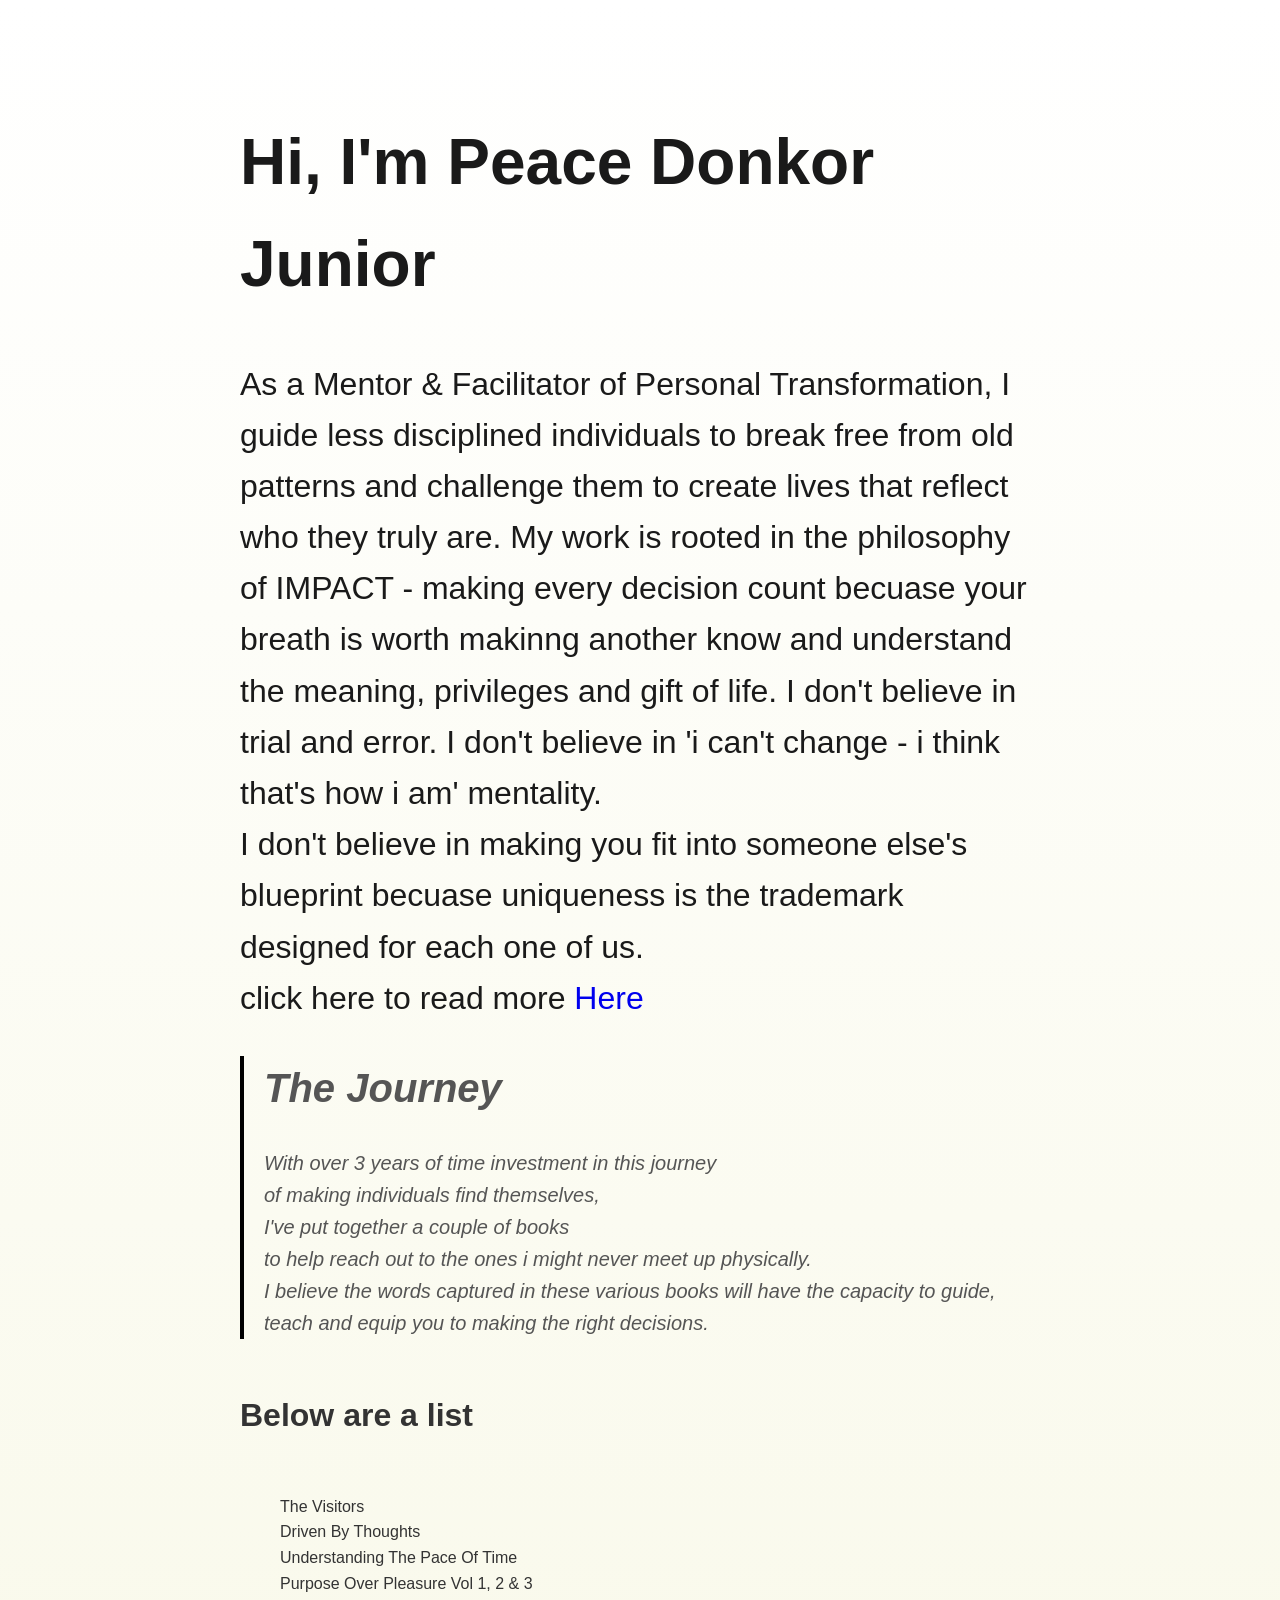
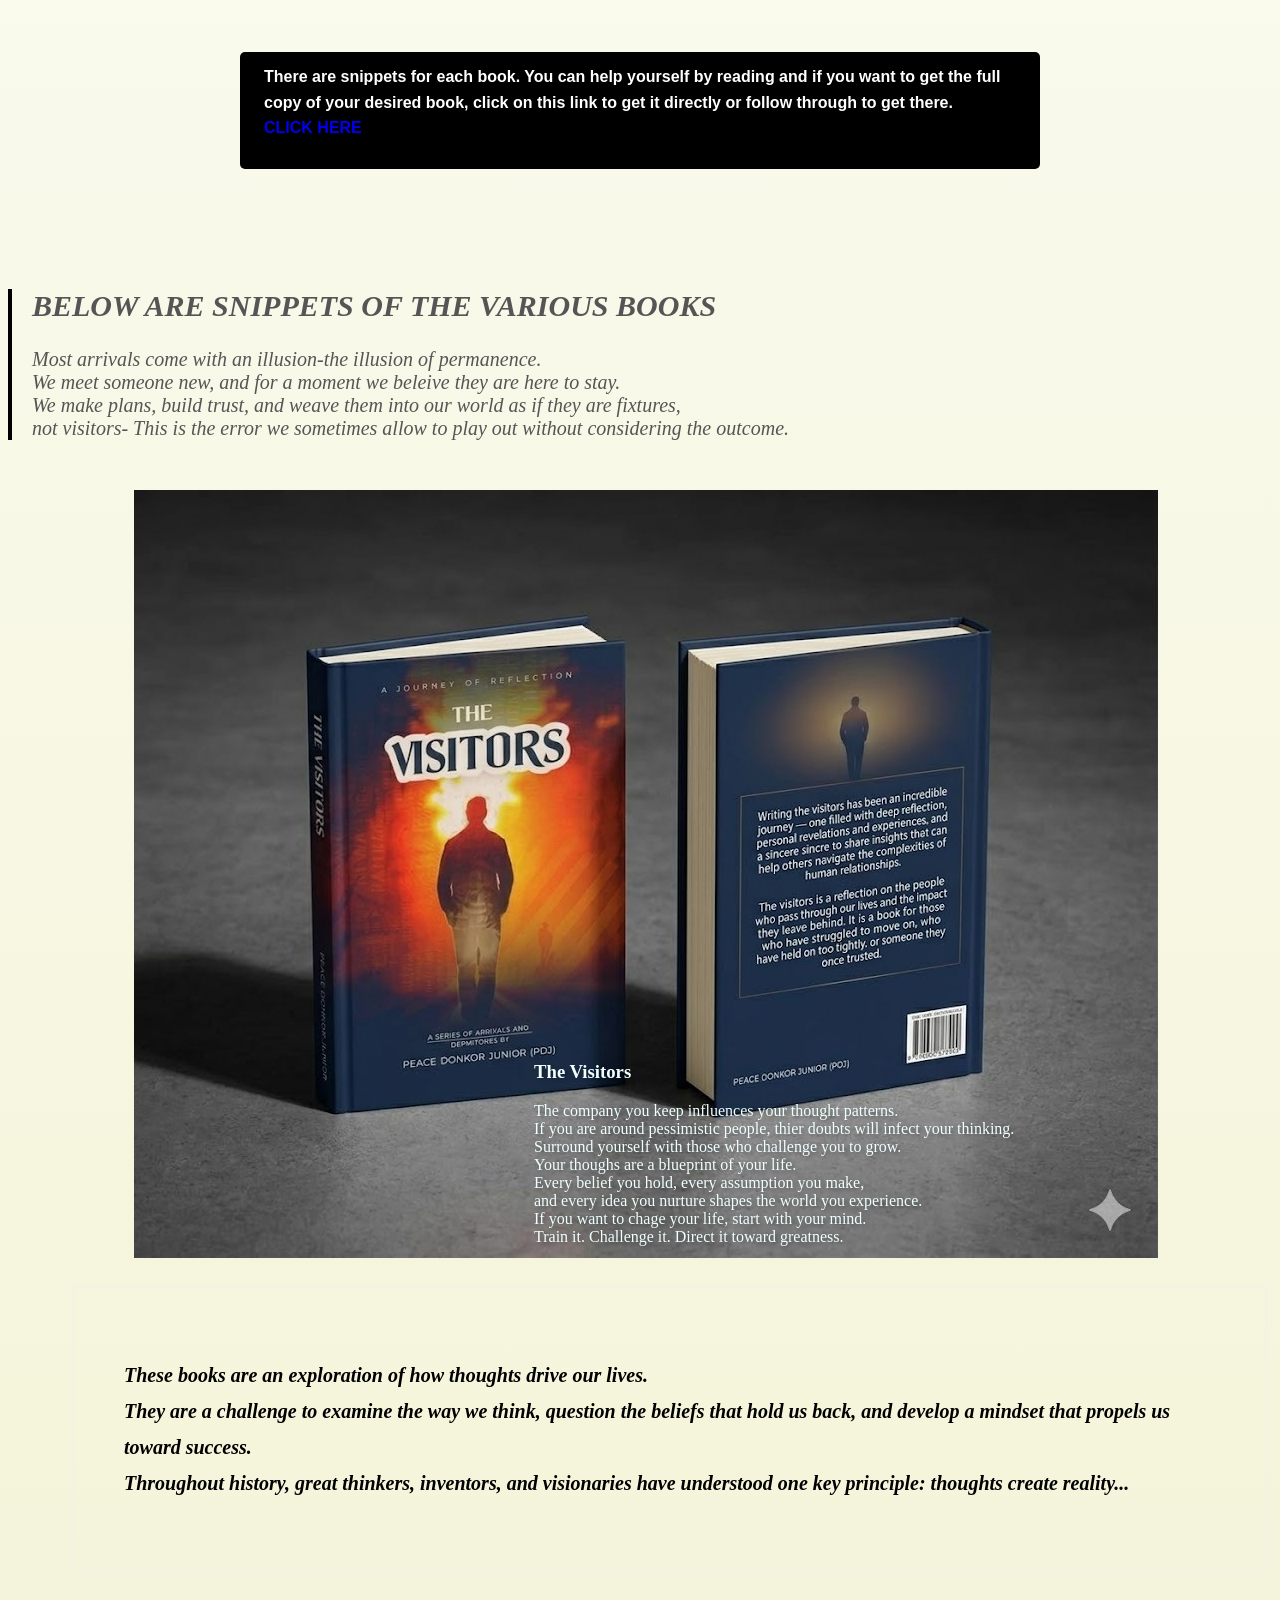
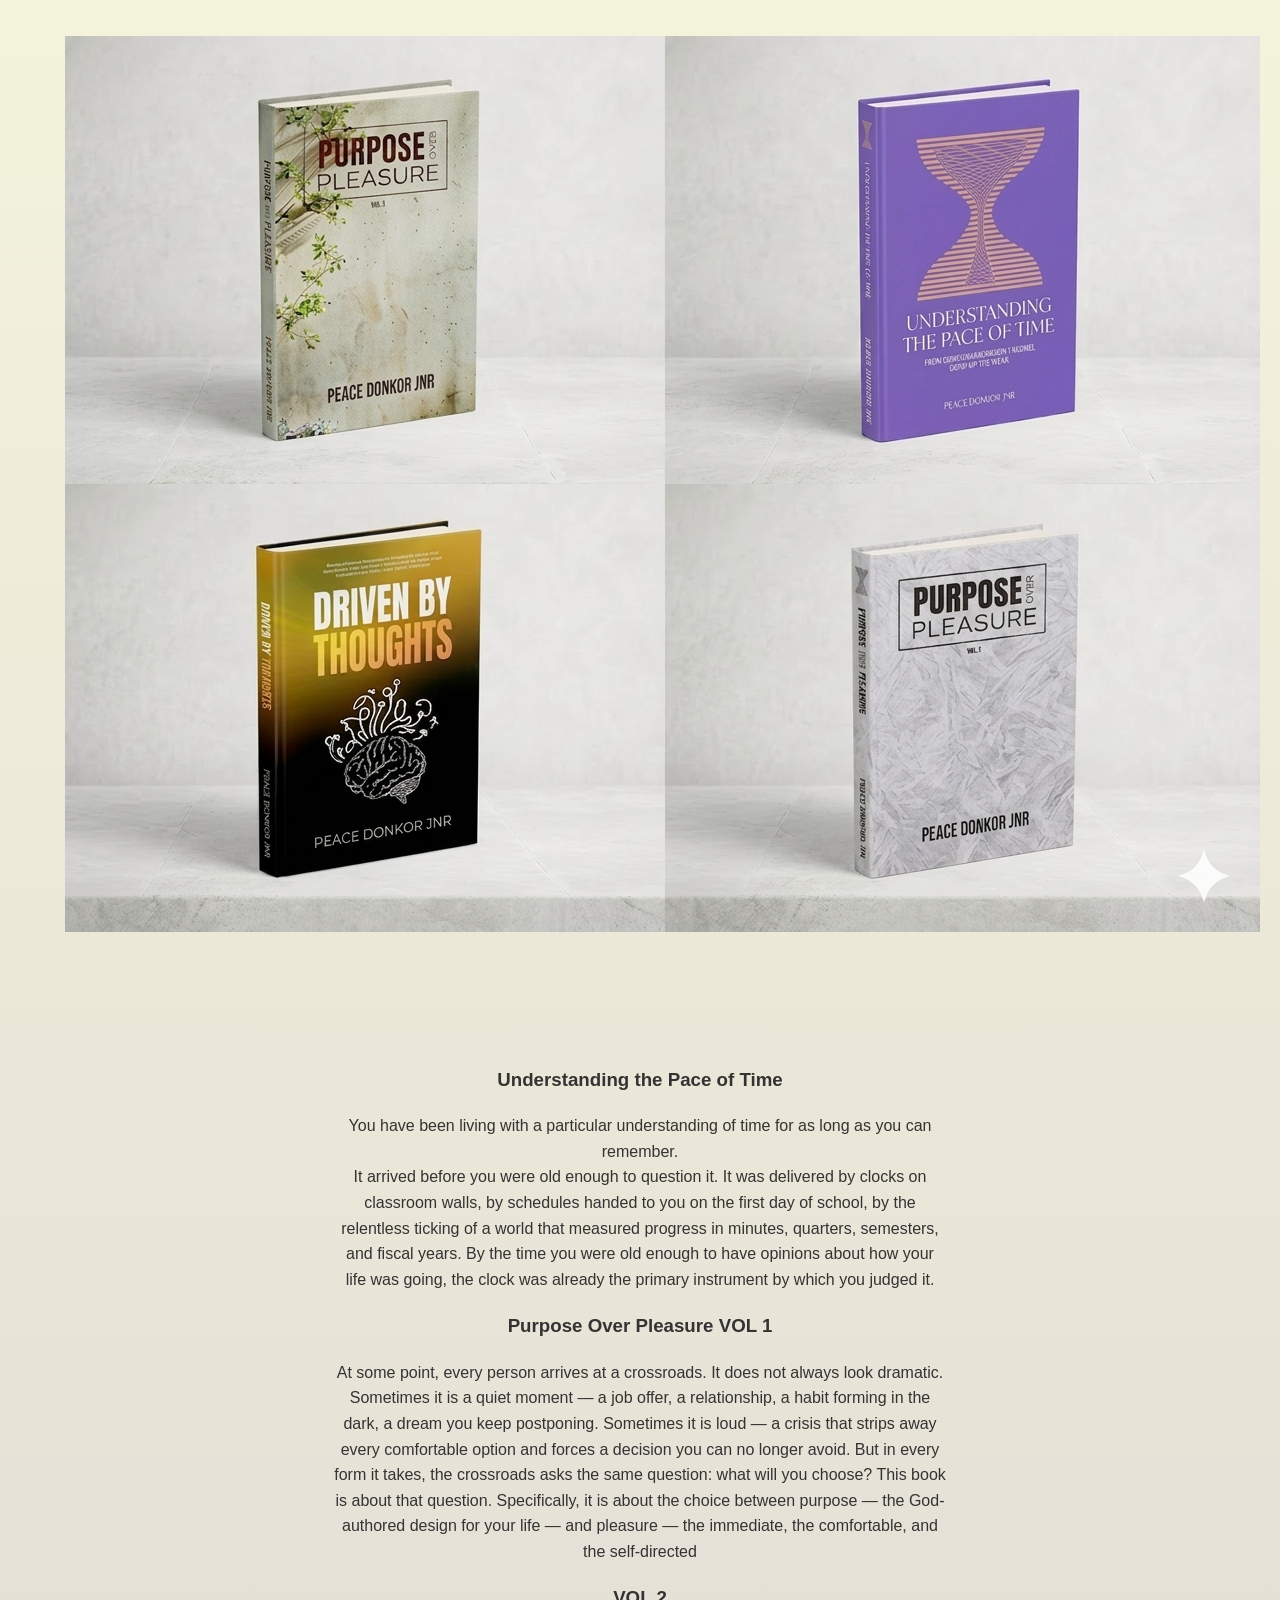
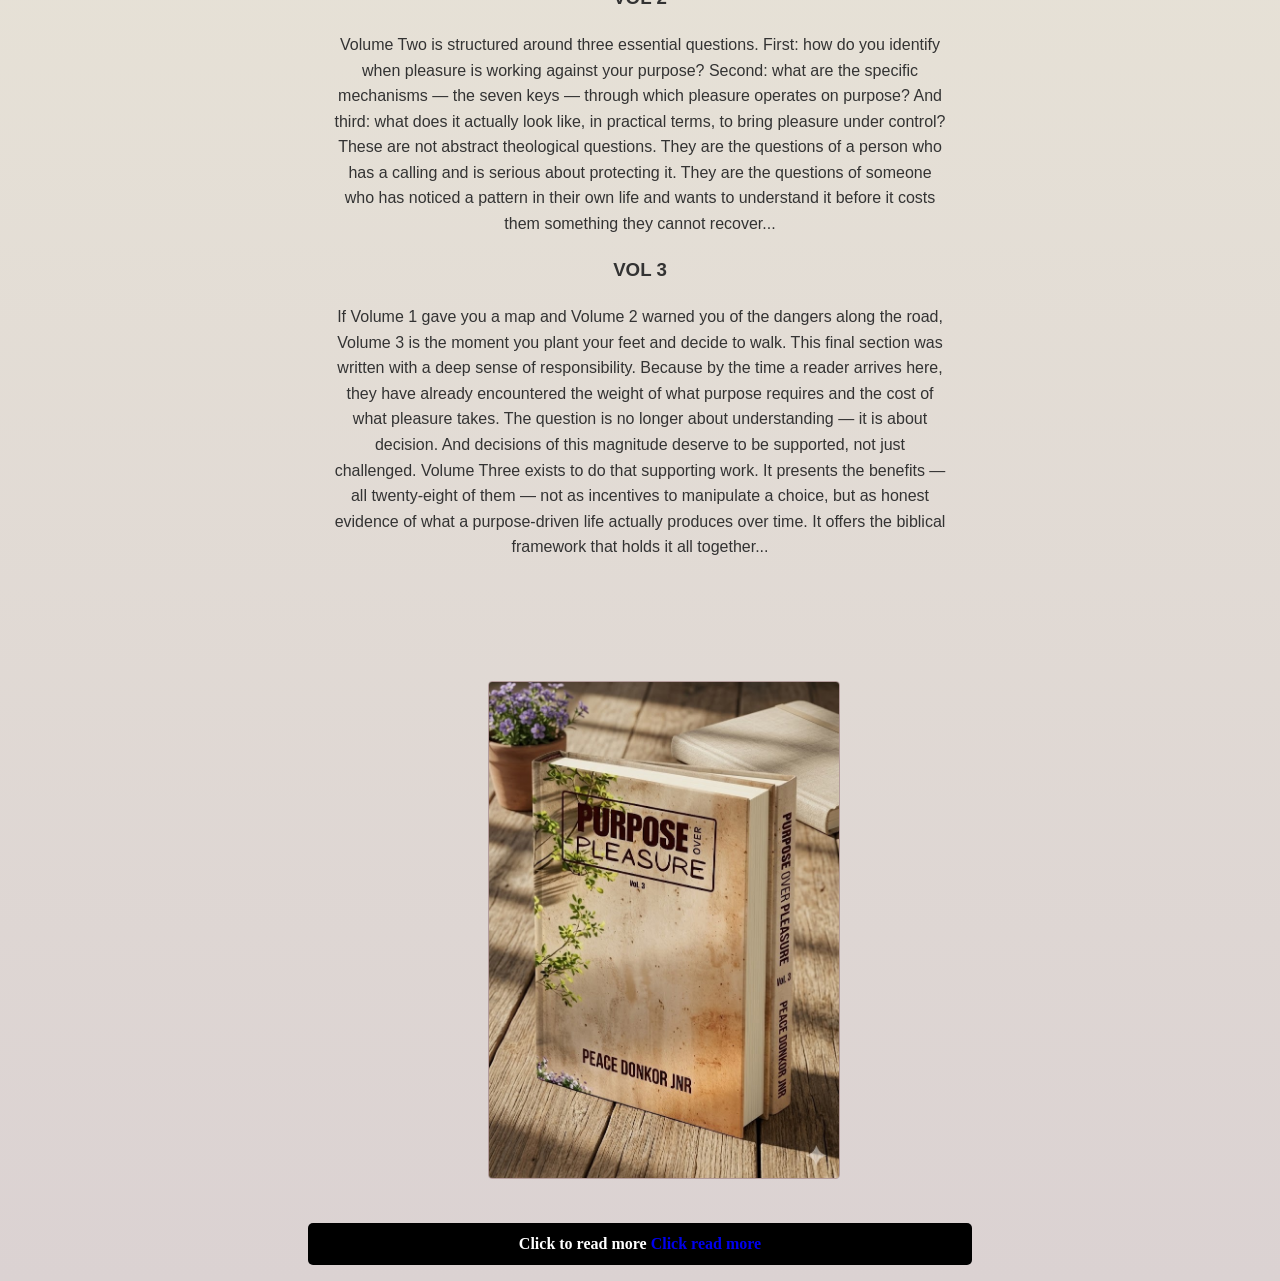
<file: index.html>
<!DOCTYPE html>
<html>
    <head>
        <meta charset="UTF-8">
        <meta name="viewport" content="width=device-width, initial-scale=1.0">
        <link rel="stylesheet" href="index.css">
        <link rel="preconnect" href="https://fonts.googleapis.com">
        <link rel="preconnect" href="https://fonts.gstatic.com" crossorigin>
        <link href="https://fonts.googleapis.com/css2?family=Playfair+Display:ital,wght@0,400..900;1,400..900&display=swap" rel="stylesheet">
        <title>PEACE DONKOR JUNIOR</title>
    </head>
    
    <body>

        <div class="profile-section">

            <div class="profile-name">

                <h1>Hi, I'm Peace Donkor Junior</h1>

                <p>As a Mentor & Facilitator of Personal Transformation, 
                    I guide less disciplined individuals
                to break free from old patterns and challenge 
                them to create lives that reflect who they truly are. 

                <!-- <br> -->

                My work is rooted in the philosophy of IMPACT - making every decision count becuase your breath is worth 
                makinng another know and understand the meaning, privileges and gift of life. 
                
                <!-- <br>  -->

                I don't believe in trial and error. 
                
                <!-- <br> -->

                I don't believe in 'i can't change - i think that's how i am' mentality.  
                
                <br>

                I don't believe in making you fit into someone else's blueprint becuase uniqueness is the
                trademark designed for each one of us. <br> click here to read more <a href="blog.html">Here</a>
                </p>

            </div>

                <div class="mission-statement">
                    <h1>The Journey</h1>

                    <p>With over 3 years of time investment in this journey <br> of making individuals find themselves, <br>
                    I've put together a couple of books <br> to help reach out to the ones i might never meet up
                    physically. <br>  I believe the words captured in these various books will have the capacity to
                    guide, teach and equip you to making the right decisions.
                </div>

            <!-- </div> -->

            <div>
                
                <div class="philosophy-list">

                    <h1>Below are a list</h1>
                    <ul>
                        <li>The Visitors</li>
                        <li>Driven By Thoughts</li>
                        <li>Understanding The Pace Of Time</li>
                        <li>Purpose Over Pleasure Vol 1, 2 & 3</li>
                    </ul>

                </div>

                <div class="cta-link">

                    There are snippets for each book. You can help yourself by reading and if 
                    you want to get the full copy of your desired book, click on this link to
                    get it directly or follow through to get there. <br> <a href="snip.html" target="_blank">CLICK HERE</a>
                    </p>
                    
                </div>

            </div>

        </div>

        <section>

            <div class="img-section">
                <!-- <img src="img-mockup/cover_img.jpeg" alt="cover pages for ebooks "> -->
            </div>


            <div class="subject-section">
                <h1>BELOW ARE SNIPPETS OF THE VARIOUS BOOKS</h1>
                    <p>Most arrivals come with an illusion-the illusion of permanence.<br> 
                We meet someone new, and for a moment we beleive they are here to stay.<br>
                We make plans,
                build trust,
                and weave them into our world as if they are
                fixtures, <br>
                not visitors- This is the error we sometimes allow to play out 
                without considering the outcome.    
                    </p>
            </div>

        </section>

        <div class="book-section">

            <div id="img-work">
                <img src="visitors-coverpage/visitors_img.jpeg" alt="the visitors book page">
            </div>
            

                <div class="container">
                    <h3>The Visitors</h3>   
                    <p>The company you keep influences your thought patterns. <br>
                        If you are around 
                    pessimistic people, thier doubts will infect your thinking. <br>
                    Surround 
                    yourself with those who challenge you to grow. <br>
                    Your thoughs are a blueprint of your life. <br>
                    Every belief you hold,
                    every assumption you make, <br> and every idea you nurture shapes the world you
                    experience. <br>
                    If you want to chage your life, start with your mind. <br>
                    Train it. Challenge it. Direct it toward greatness.
                    </p> 
                </div>
        </div>

        <div class="cover-dec">

            <div id="covers">
                <p>These books are an exploration of how thoughts drive our lives. <br> They are a challenge to examine the way we think, question the beliefs that hold us back, and develop a mindset that propels us toward success. <br>
                Throughout history, great thinkers, inventors, and visionaries have understood one key principle: <span class="driven">thoughts create reality...</span></p>
            </div>
            
        </div>

        <div class="group">

            <div class="section-sets">
                <img src="img-mockup/Gemini_Generated_Image_dfm9gndfm9gndfm9(1).png" alt="cover pages for ebooks ">
            </div> 

            <div class="main-section">
                    <h3>Understanding the Pace of Time</h3>
                    <p>You have been living with a particular understanding of time for as long as you can remember. <br>
                It arrived before you were old enough to question it. 
                It was delivered by clocks on classroom walls, 
                by schedules handed to you on the first day of school, 
                by the relentless ticking of a world that
                measured progress in minutes, quarters, semesters, and fiscal years. 
                By the time you were old enough to have opinions about how your life was going, 
                the clock was already the primary
                instrument by which you judged it.
                    </p>

                <h3>Purpose Over Pleasure VOL 1</h3>

                <p>At some point, every person arrives at a crossroads. It does not always look dramatic. Sometimes it is a quiet moment — a
                job offer, a relationship, a habit forming in the dark, a dream you keep
                postponing. Sometimes it is loud — a crisis that strips away every
                comfortable option and forces a decision you can no longer avoid. But
                in every form it takes, the crossroads asks the same question: what will
                you choose? 
                This book is about that question. Specifically, it is about the choice
                between purpose — the God-authored design for your life — and
                pleasure — the immediate, the comfortable, and the self-directed
            
                </p>
                
                <h3>VOL 2</h3>

                <P>Volume Two is structured around three essential questions. First: how do you identify
                when pleasure is working against your purpose? Second: what are the specific
                mechanisms — the seven keys — through which pleasure operates on purpose? And
                third: what does it actually look like, in practical terms, to bring pleasure under
                control?
                These are not abstract theological questions. They are the questions of a person who
                has a calling and is serious about protecting it. They are the questions of someone
                who has noticed a pattern in their own life and wants to understand it before it costs
                them something they cannot recover...</P>

                <h3>VOL 3</h3>

                <p>If Volume 1 gave you a map and Volume 2 warned you of the dangers
                along the road, Volume 3 is the moment you plant your feet and decide
                to walk. This final section was written with a deep sense of responsibility. Because by the time a reader arrives here, they have already encountered
                the weight of what purpose requires and the cost of what pleasure takes. The question is no longer about understanding — it is about decision. And decisions of this magnitude deserve to be supported, not just
                challenged. Volume Three exists to do that supporting work. It presents the benefits — all twenty-eight of them — not as incentives to manipulate a choice, but as honest evidence of what a purpose-driven life actually produces
                over time. It offers the biblical framework that holds it all together... 
                </p>

            </div>
        </div>
        <img src="purposevol 3/cover_final.jpeg" alt="cover page vol 3" id="final">
        <p id="footer">Click to read more <a href="continue.html">Click read more</a></p>
                </p>
    </body>
</html>
</file>
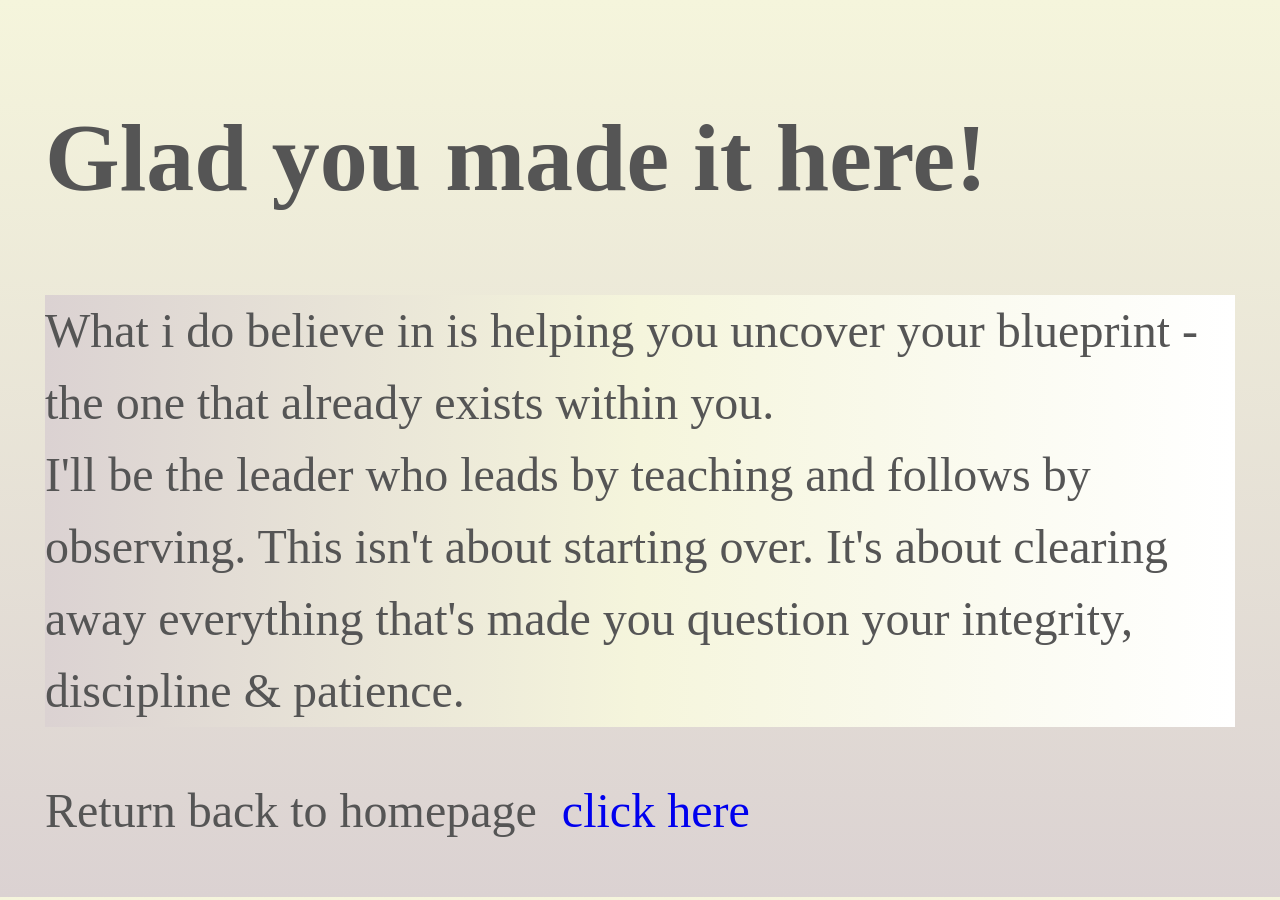
<file: blog.html>
<!DOCTYPE html>
<html>
    <head>
        <meta charset="UTF-8">
        <meta name="viewport" content="width=device-width, initial-scale=1.0">
        <link rel="stylesheet" href="belief.css">
        <title></title>
    </head>
    <body>
        <h1>Glad you made it here!</h1>
        <p id="mantra">What i do believe in is helping you uncover your blueprint - the one that already exists within you. <br>
            I'll be the leader who leads by teaching and follows by observing.
            This isn't about starting over. 
            It's about clearing away everything that's made you question your integrity,
            discipline & patience.
            <!-- <p>Return back to homepage <a href="index.html" target="_blank">Click Here</a></p>  -->
        </p>

        <p>Return back to homepage <a href="index.html" target="_blank">click here</a></p> 
    </body>
</html>
</file>
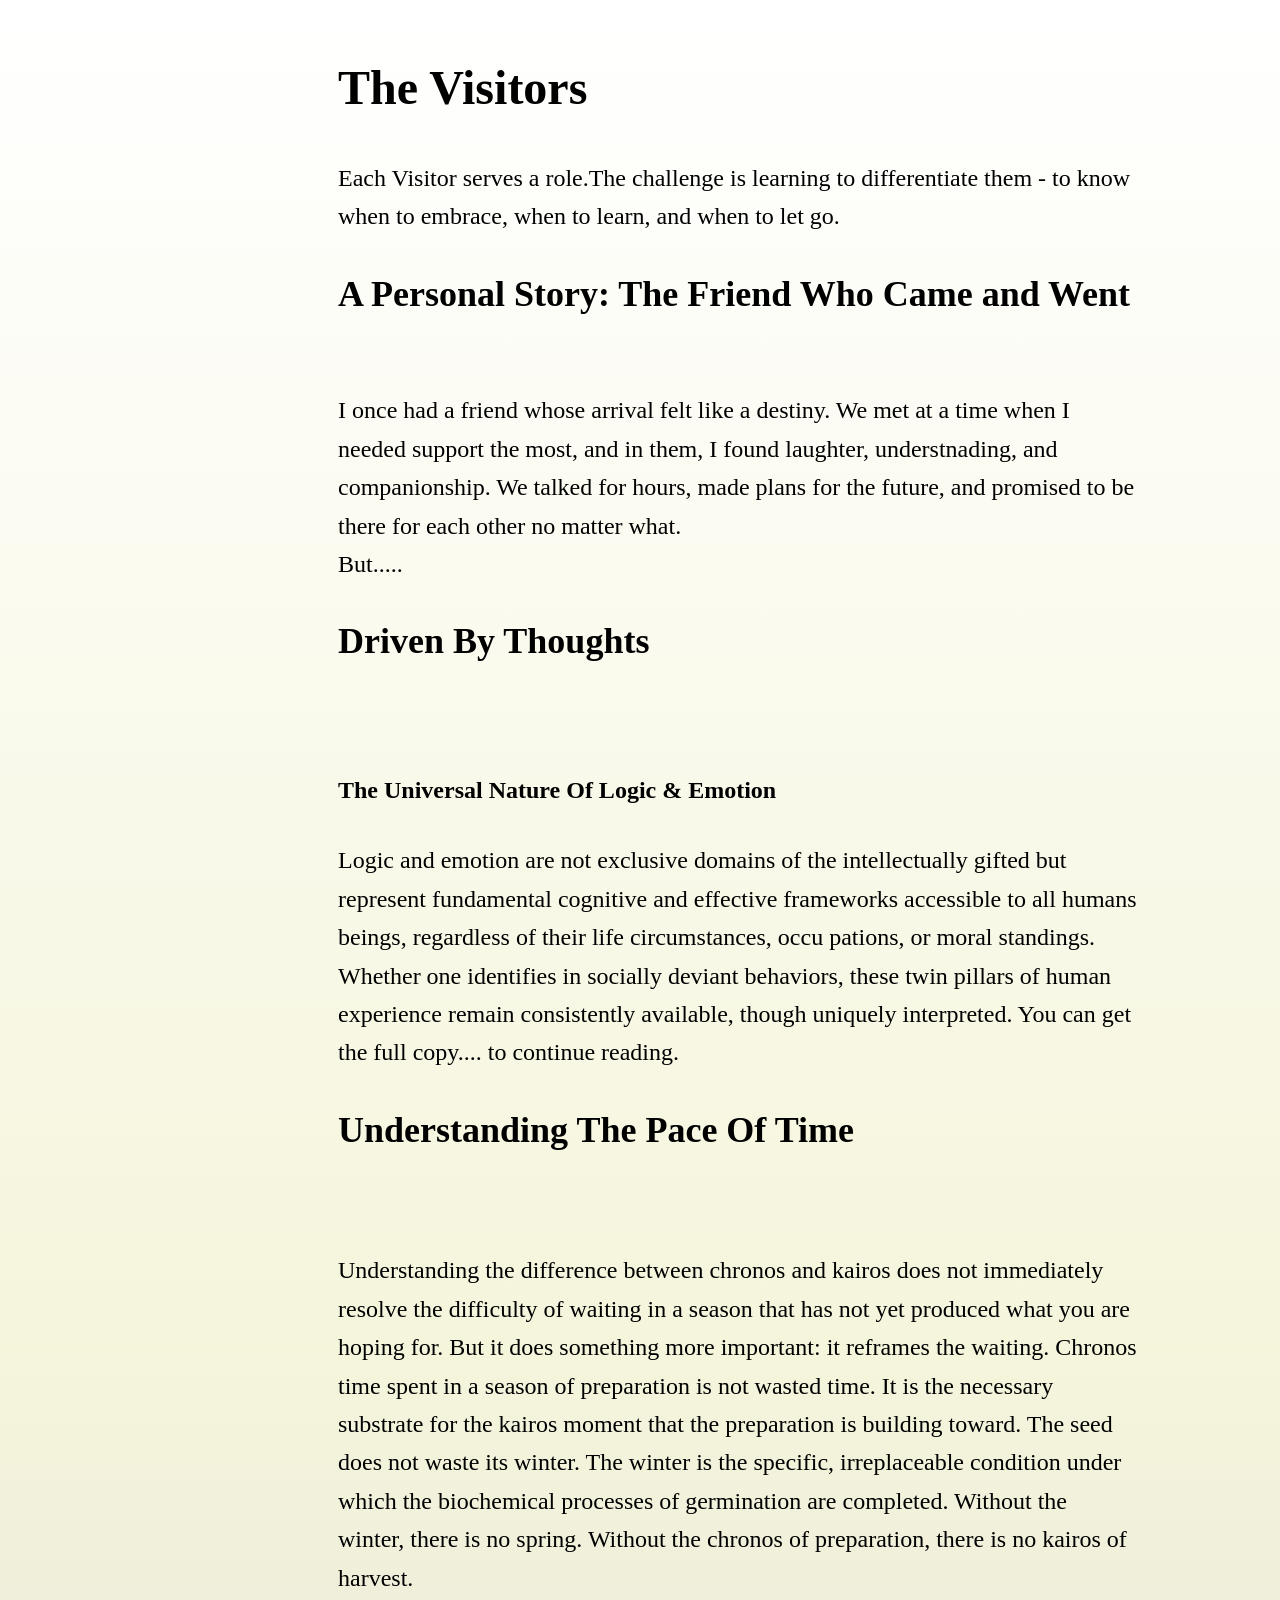
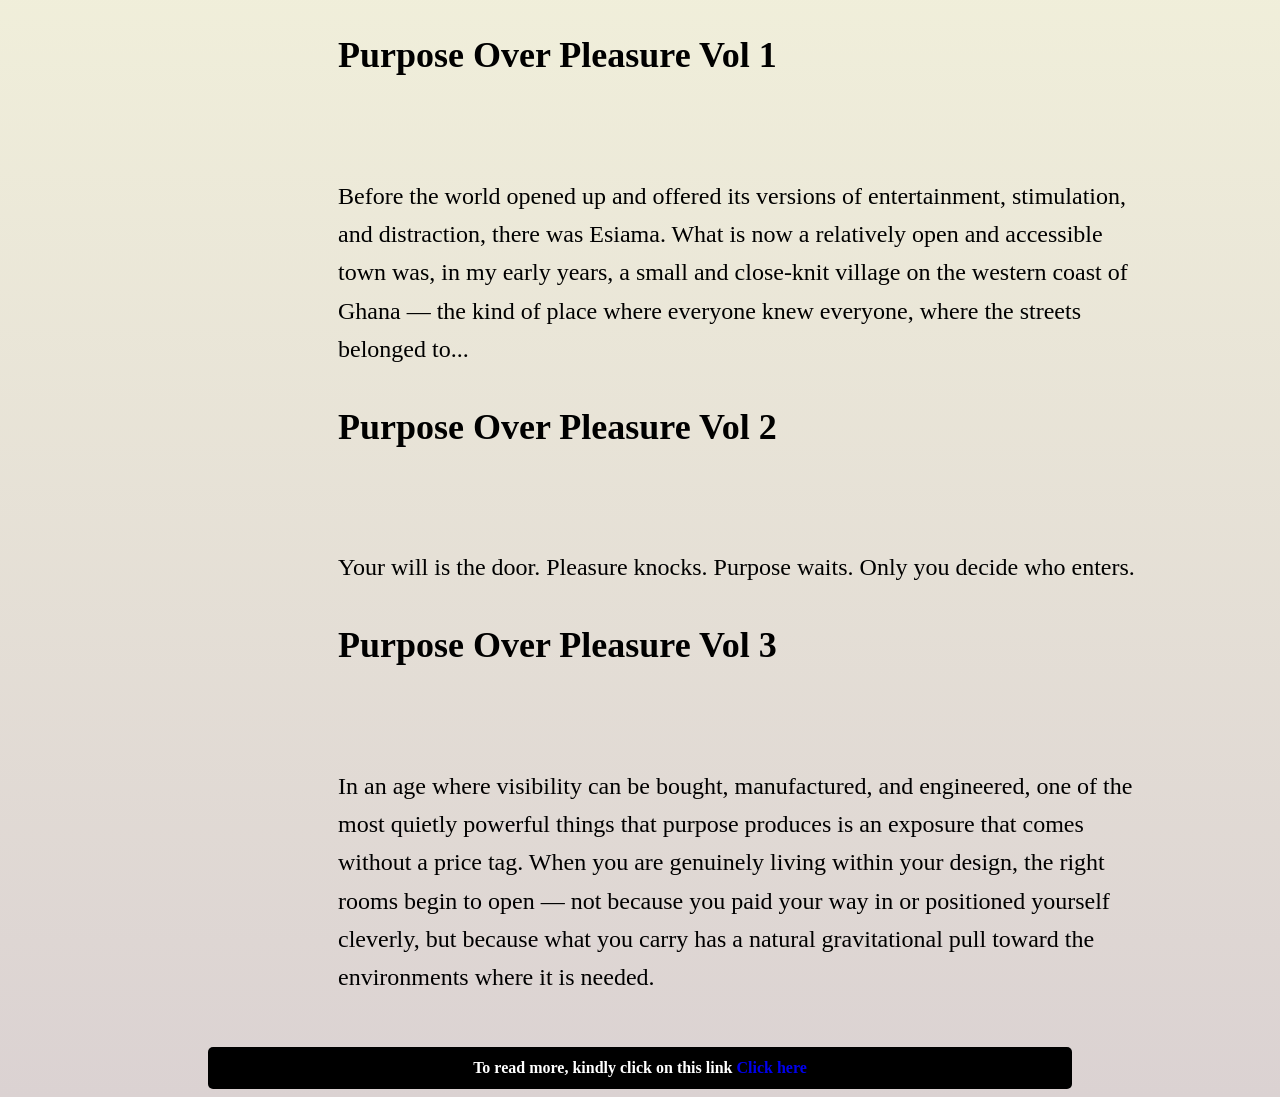
<file: continue.html>
<!DOCTYPE html>
<html>
    <head>
        <meta charset="UTF-8">
        <meta name="viewport" content="width=device-width, initial-scale=1.0">
        <link rel="stylesheet" href="app.css">
        <title>The visitors</title>
    </head>
    <body>
        <div class="philosophy-tags">

            <h1>The Visitors</h1> <p> Each Visitor serves a role.The challenge is learning to differentiate
            them - to know when to embrace, when to learn, and when to let go. <br>
            <h2>A Personal Story: The Friend Who Came and Went</h2> <br>
            I once had a friend whose arrival felt like a destiny. We met at a time when I needed
            support the most, and in them, I found laughter, understnading, and companionship. We talked for  hours, made plans for the 
            future, and promised to be there for each other no matter what.  <br>
            But..... 
            </p>
        
            <h2>Driven By Thoughts</h2> <br>
            <h4>The Universal Nature Of Logic & Emotion</h4> <p>Logic and emotion are not exclusive
            domains of the intellectually gifted but represent fundamental cognitive and effective
            frameworks accessible to all humans beings, regardless of their life circumstances, occu
            pations, or moral standings. Whether one identifies in socially deviant behaviors, 
            these twin pillars of human experience remain consistently available, though uniquely interpreted.
            You can get the full copy.... to continue reading.
            </p>

            <h2>Understanding The Pace Of Time</h2> <br>
            <p>Understanding the difference between chronos and kairos does not immediately resolve the
            difficulty of waiting in a season that has not yet produced what you are hoping for. But it does
            something more important: it reframes the waiting. Chronos time spent in a season of preparation
            is not wasted time. It is the necessary substrate for the kairos moment that the preparation is
            building toward. The seed does not waste its winter. The winter is the specific, irreplaceable
            condition under which the biochemical processes of germination are completed. Without the
            winter, there is no spring. Without the chronos of preparation, there is no kairos of harvest.</p>

            <h2>Purpose Over Pleasure Vol 1</h2> <br>
            <p>Before the world opened up and offered its versions of entertainment, stimulation, and distraction, there was Esiama. What is now a relatively
            open and accessible town was, in my early years, a small and close-knit
            village on the western coast of Ghana — the kind of place where
            everyone knew everyone, where the streets belonged to...</p>

            <h2>Purpose Over Pleasure Vol 2</h2> <br>
            <P>Your will is the door. Pleasure knocks. Purpose waits. Only you decide who enters.</P>

            <h2>Purpose Over Pleasure Vol 3</h2> <br>
            <p>In an age where visibility can be bought, manufactured, and engineered, one of the most quietly powerful things that purpose produces is an
            exposure that comes without a price tag. When you are genuinely living
            within your design, the right rooms begin to open — not because you
            paid your way in or positioned yourself cleverly, but because what you
            carry has a natural gravitational pull toward the environments where it is
            needed.</p> 
        </div>

        <div>
            <P id="link">To read more, kindly click on this link <a href="snip.html">Click here</a></P>
        </div>
    </body>
</html>
</file>
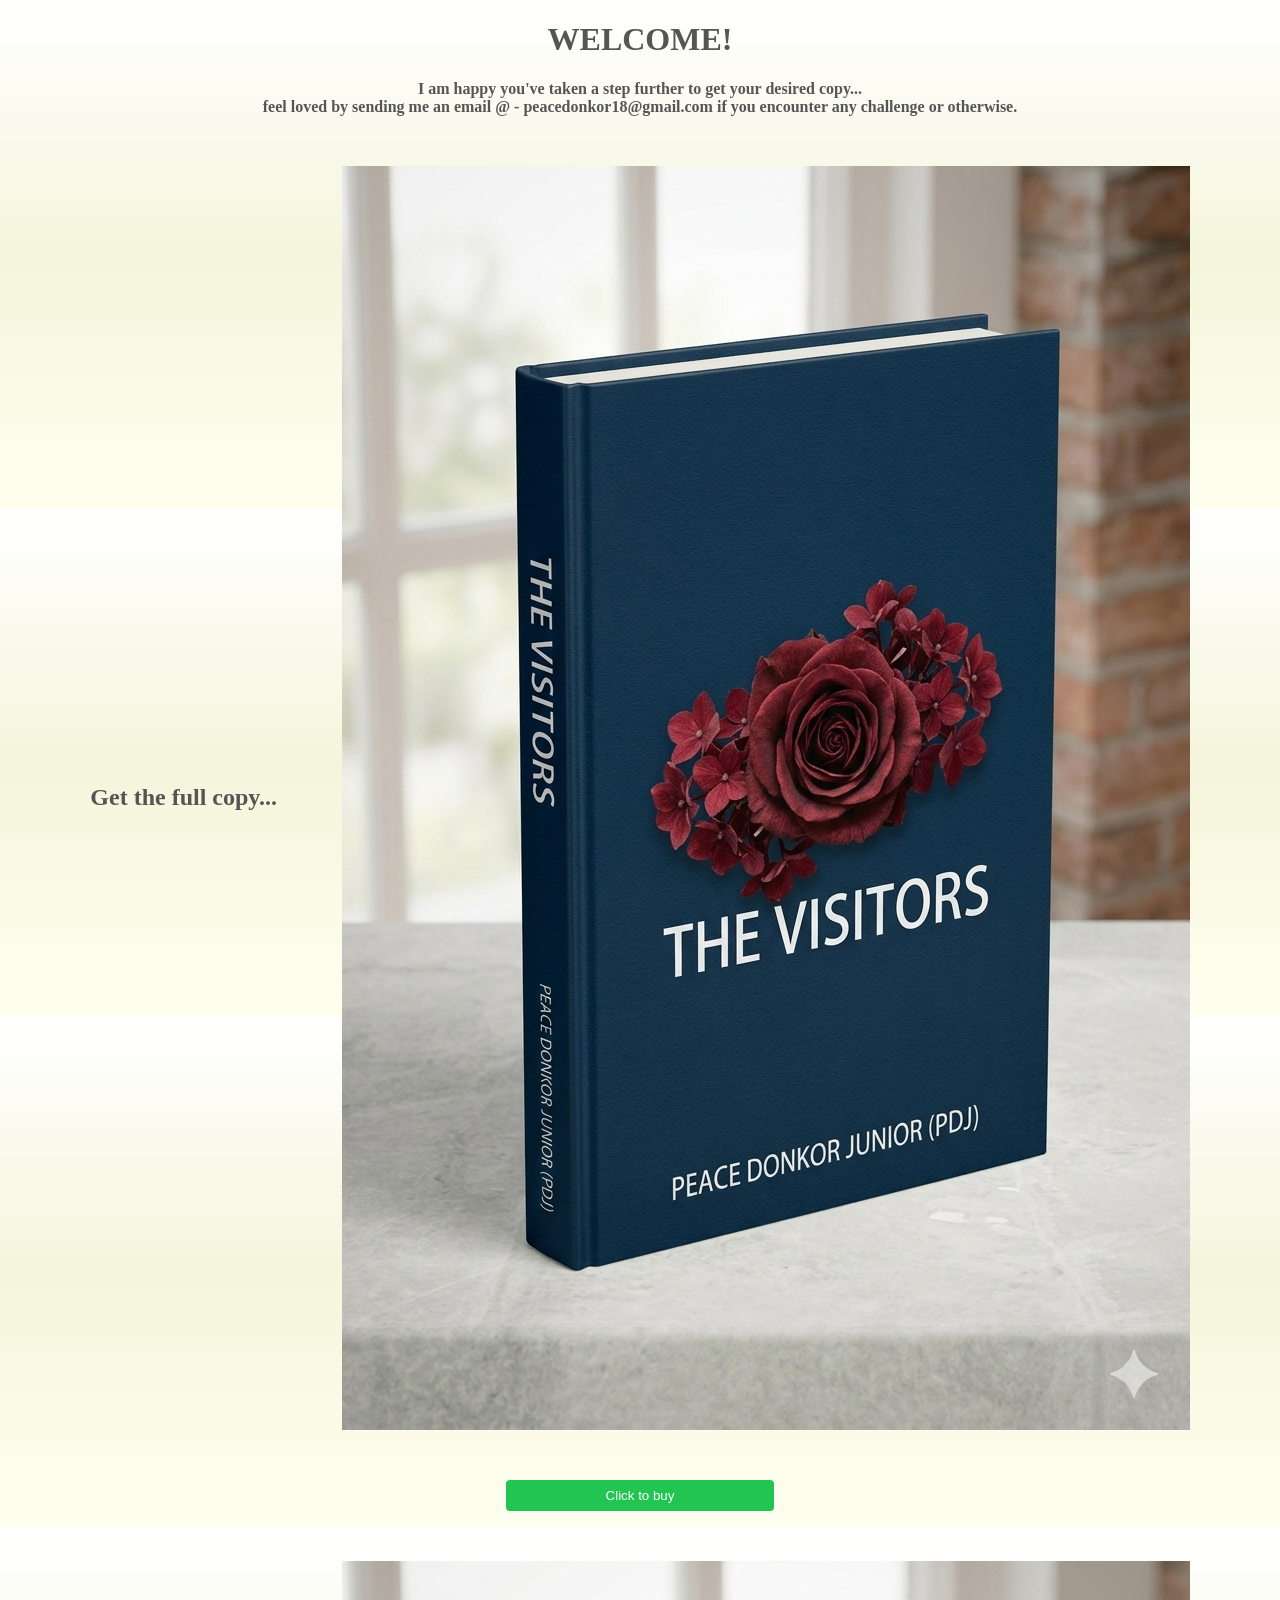
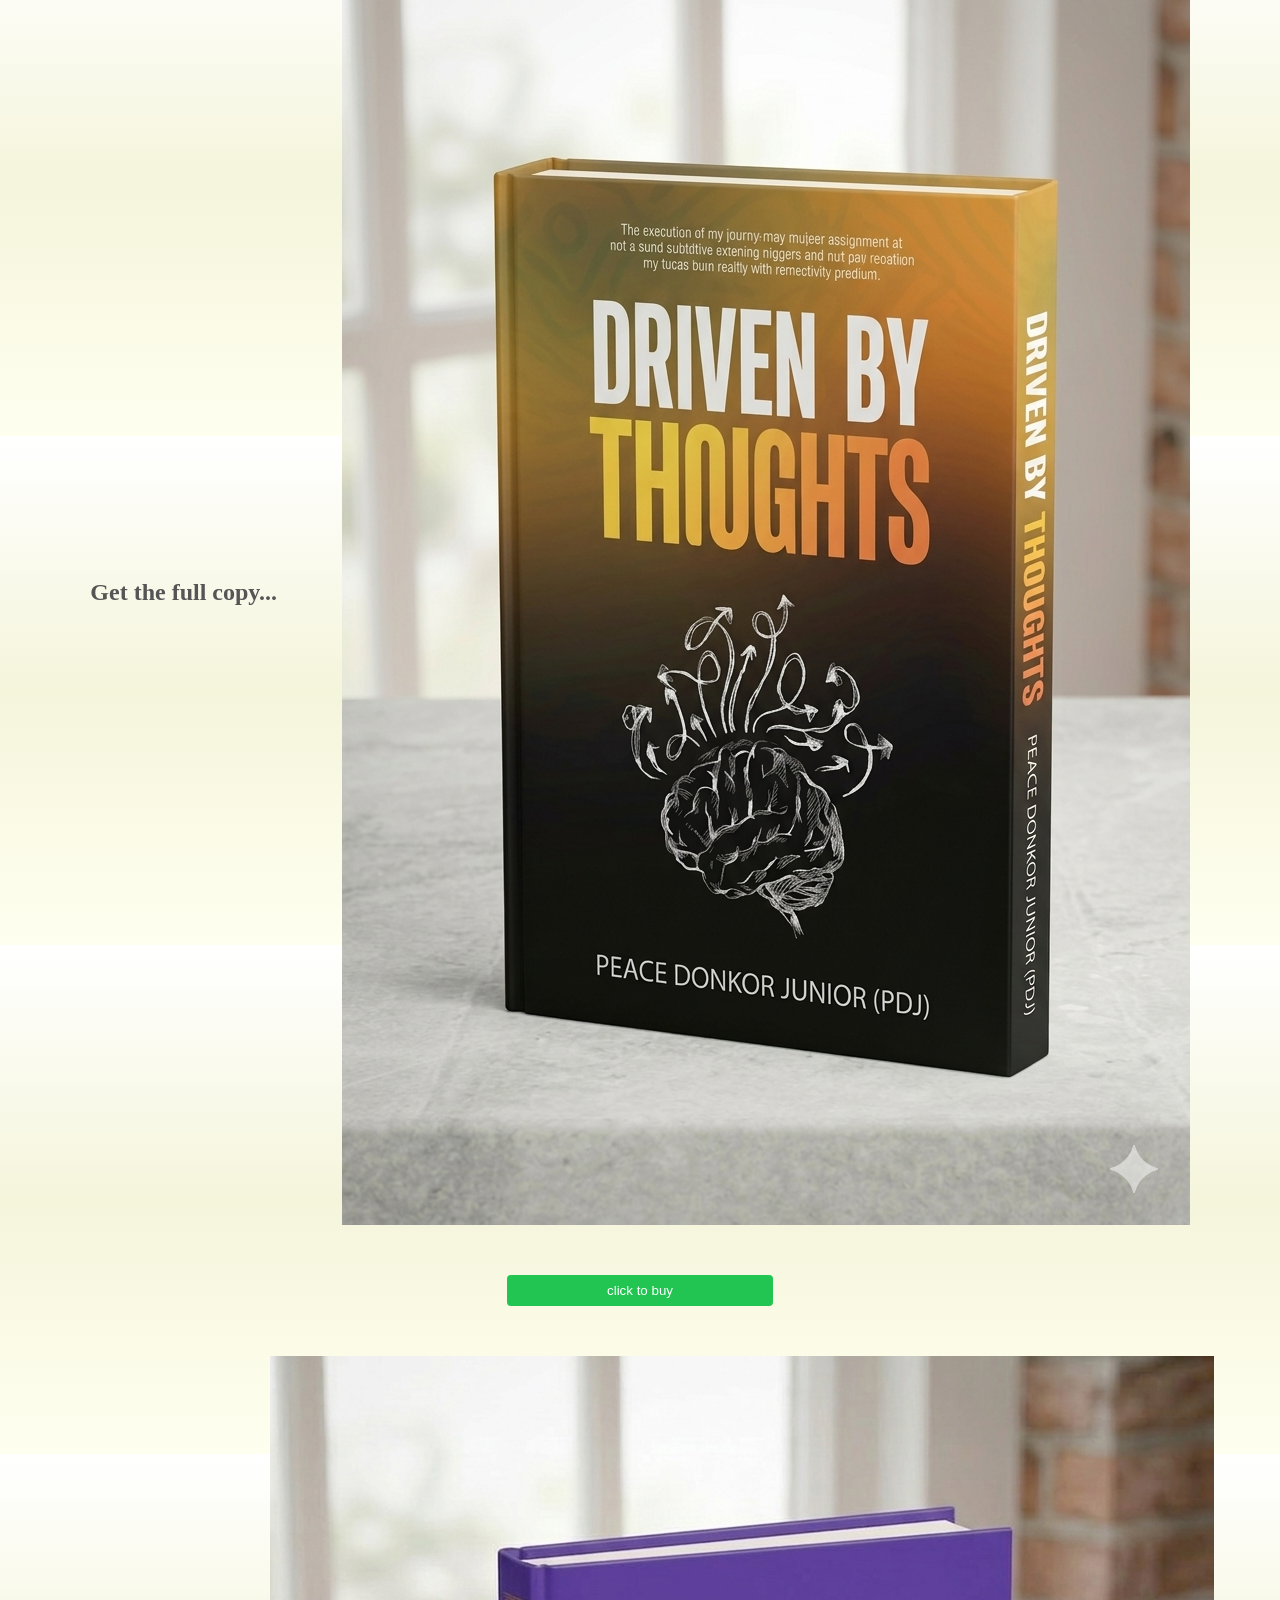
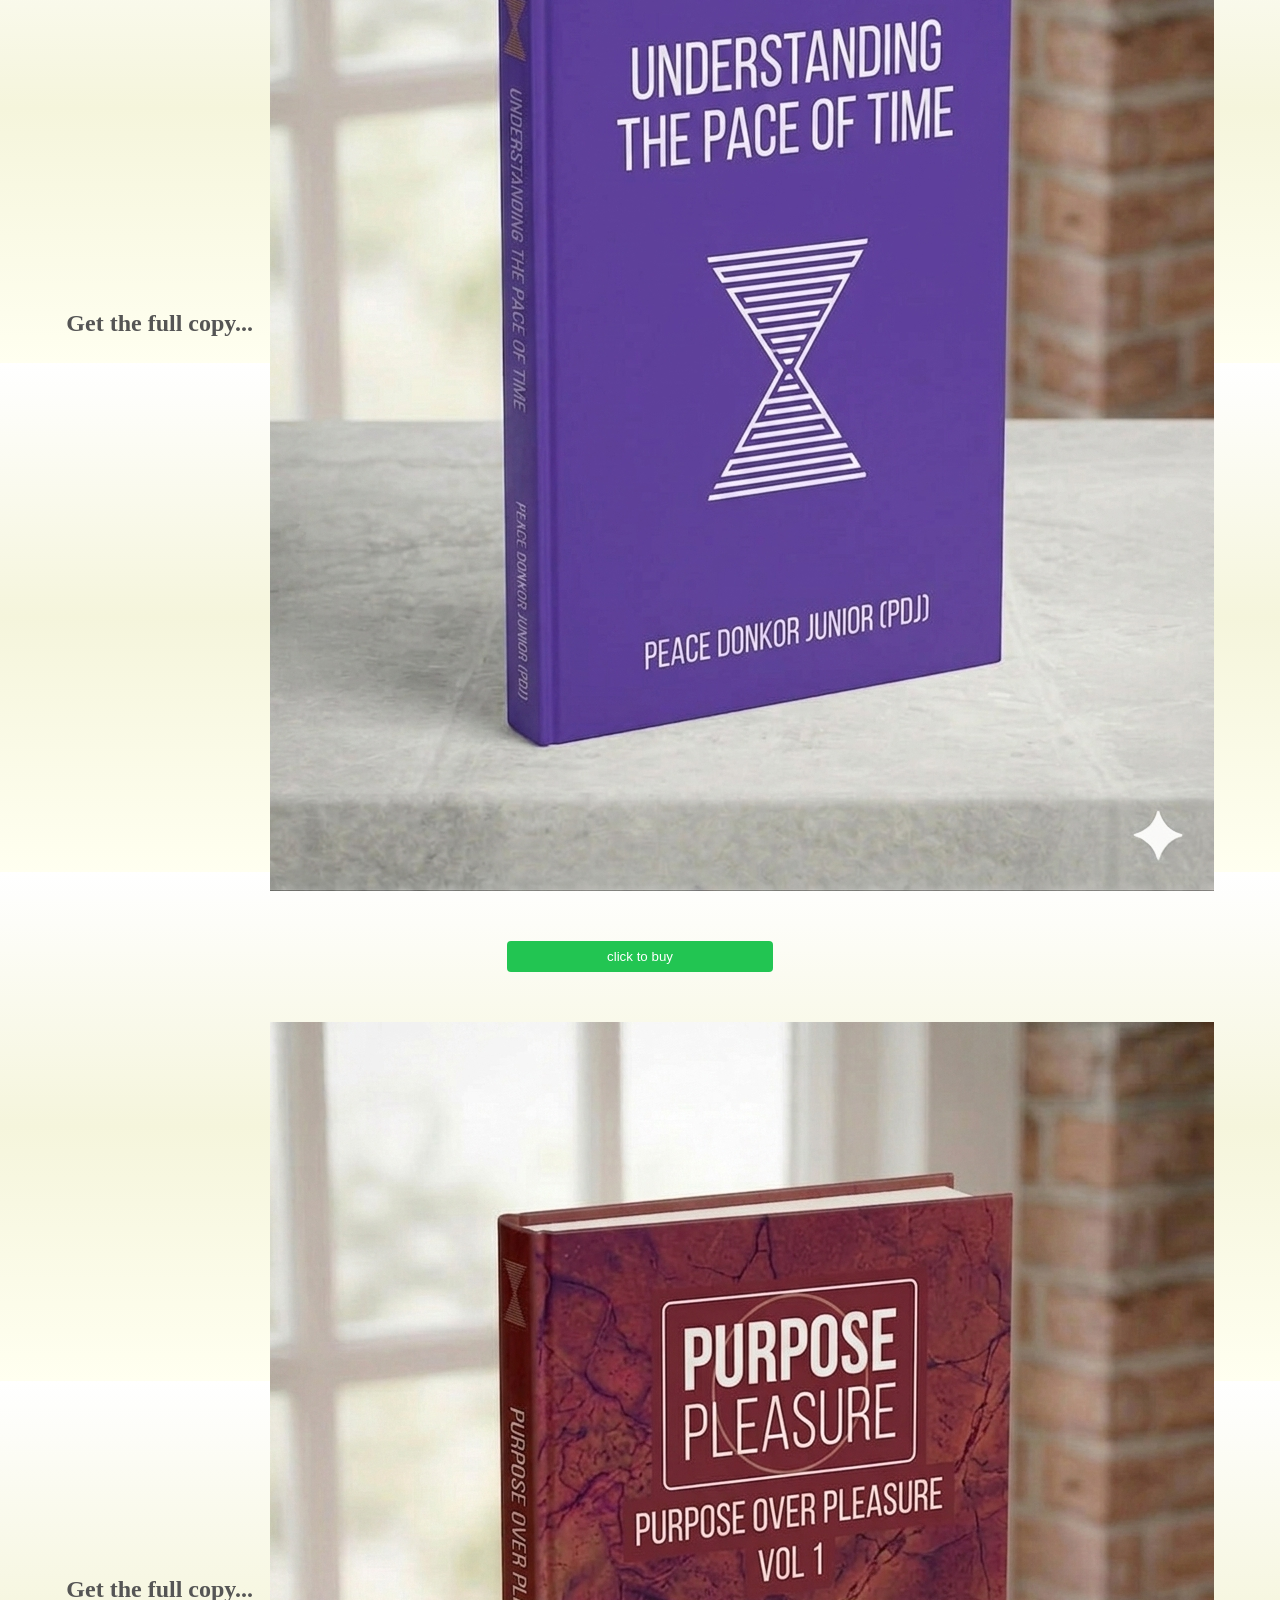
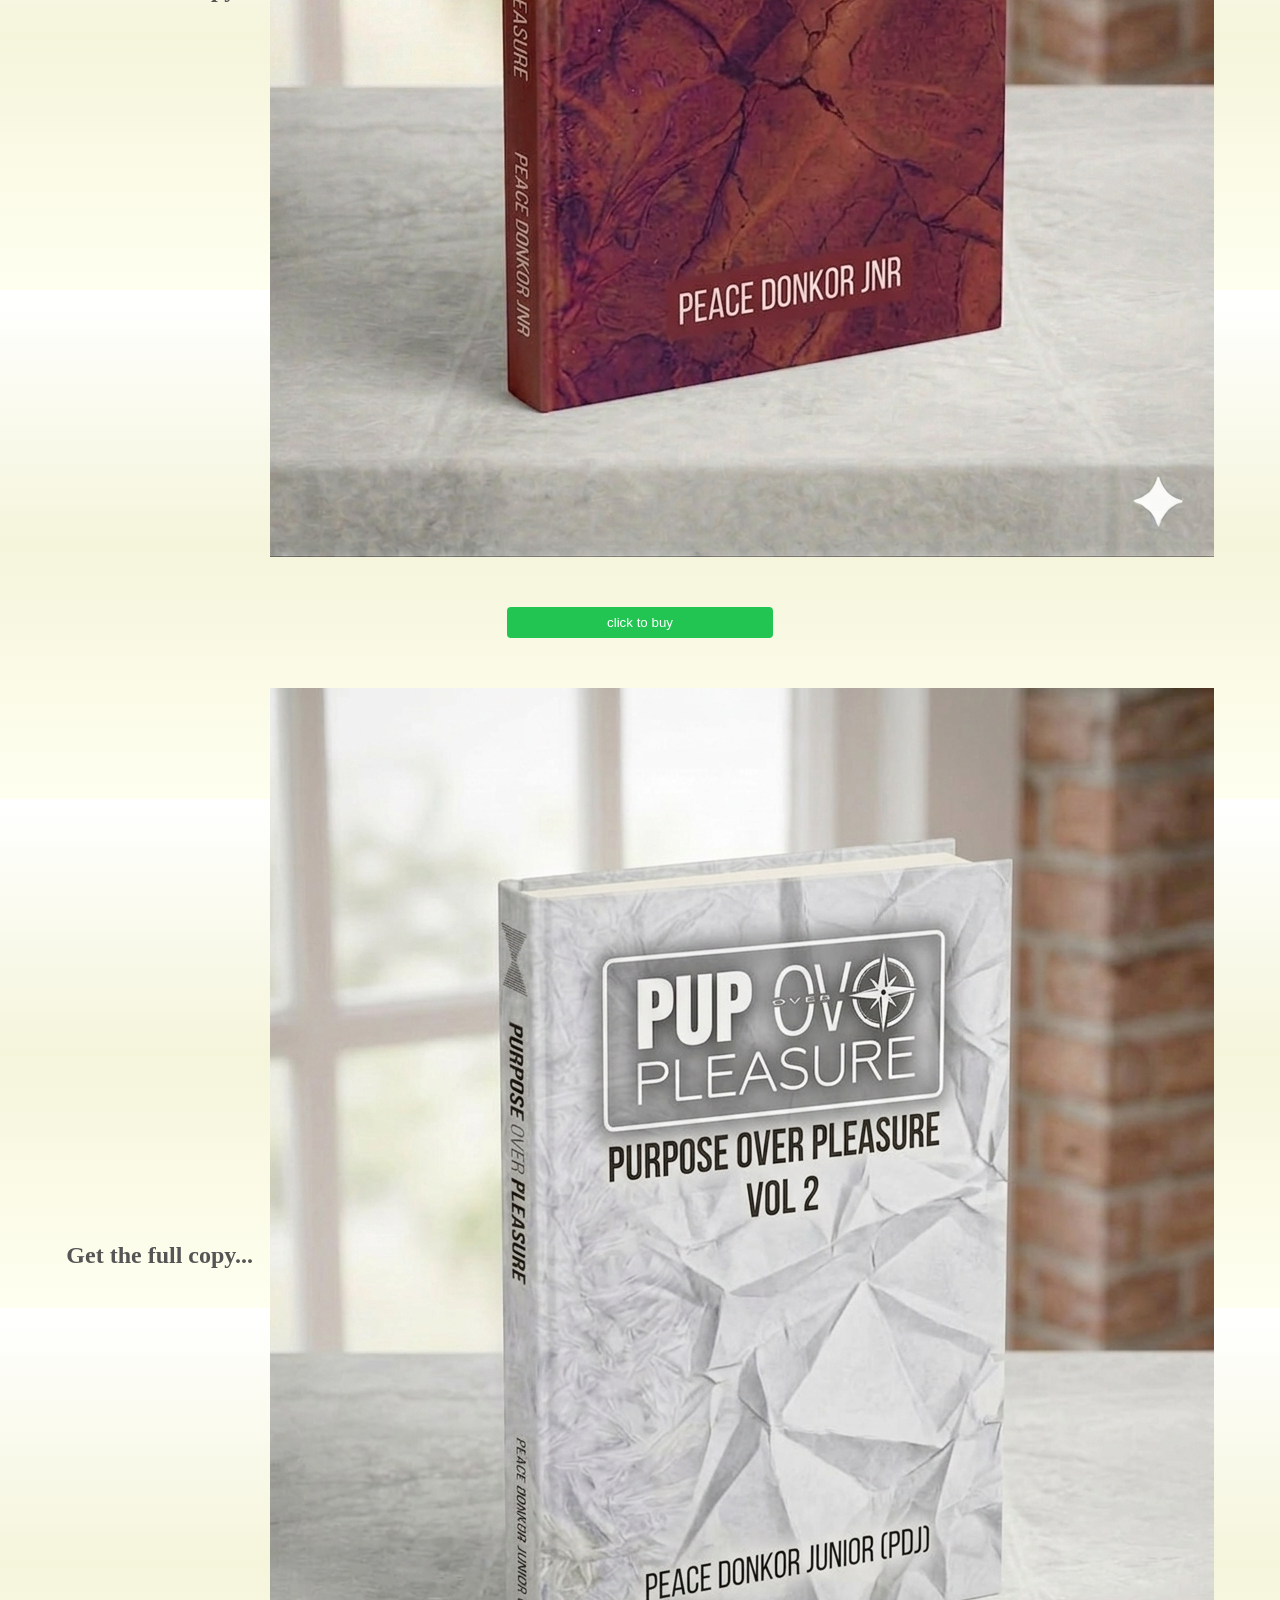
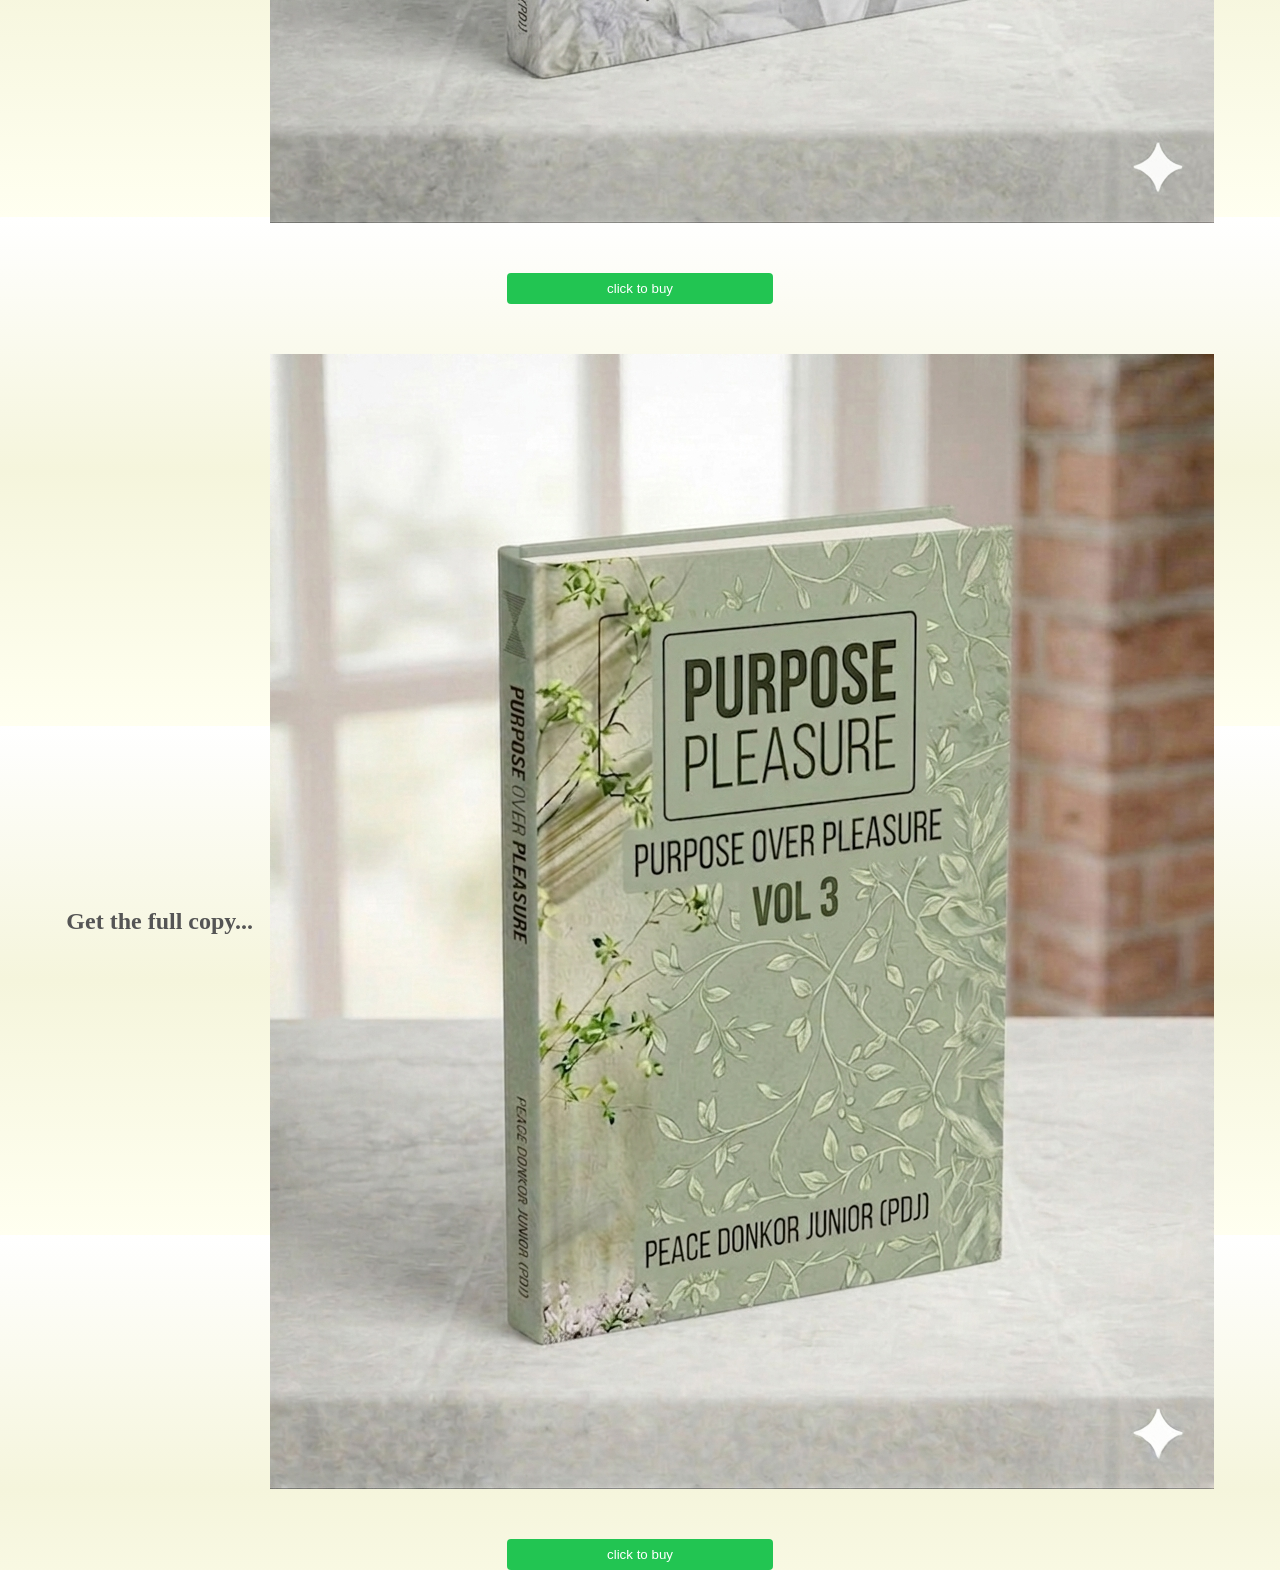
<file: snip.html>
<!DOCTYPE html>
<html>
    <head>
        <meta charset="UTF-8">
        <meta name="viewport" content="width=device-width, initial-scale=1.0">
        <link rel="stylesheet" href="sales.css">
        <title>All Snippets</title>
    </head>
    <body>

        <div class="header">

            <h1>WELCOME!</h1>
            <p>I am happy you've taken a step further to get your desired copy... <br>
            feel loved by sending me an email @ - peacedonkor18@gmail.com if you encounter any challenge or otherwise.
            </p>

        </div>

        <div class="cta-visit">

            <section>
                <h1>Get the full copy...</h1>
                <img src="visitors1.png" alt="the visitors-the complete ebook">
            </section>
        
            <div>
            <a href="https://paystack.shop/peace-donkor" target="_blank"> <button class="buy-button">
                Click to buy</button> </a>
            </div>

        
            <section>
                <h1>Get the full copy...</h1>
                <img src="driven1.png" alt="driven by thoughts-the complete ebook">
            </section>
            <div>
                <a href="https://paystack.shop/peace-donkor" target="_blank"><button class="buy-button">click to buy</button></a>
            </div>

    
            <section>
                <h1>Get the full copy...</h1>
                <img src="paceoftime.png" alt="understanding the pace of time-the complete ebook">
            </section>

            <div>
                <a href="https://paystack.shop/peace-donkor" target="_blank"> <button class="buy-button">click to buy</button></a>
            </div>


            <section>
                <h1>Get the full copy...</h1>
                <img src="vol 1.png" alt="purpose over pleasure vol.1-the complete ebook">
            </section>

            <div>
                <a href="https://paystack.shop/peace-donkor" target="_blank"><button class="buy-button">click to buy</button></a>
            </div>

            <section>
                <h1>Get the full copy...</h1>
                <img src="vol 2.png" alt="purpose over pleasure vol.2-the complete ebook">
            </section>

            <div>
                <a href="https://paystack.shop/peace-donkor" target="_blank"><button class="buy-button">click to buy</button></a>
            </div>

            <section>
                <h1>Get the full copy...</h1>
                <img src="vol 3.png" alt="purpose over pleasure vol.3-the complete ebook">
            </section>

            <div>
                <a href="https://paystack.shop/peace-donkor" target="_blank"><button class="buy-button">click to buy</button></a>
            </div>
        </div>
    </body>
</html>
</file>
<file: index.css>
body{
    background:linear-gradient(to bottom, #ffffff, beige, rgb(219, 210, 210));

}

.profile-section {
    display: block; 
    width: 800px;
    margin: 0 auto; 
    padding: 60px 20px;
    font-family: 'inter', sans-serif; 
    line-height: 1.6;
    color: #333;
    /* border: 4px solid black; */
}

.profile-name {
    font-size: 2.0rem;
    font-weight: 800px;
    margin-bottom: 10px;
    color: #1a1a1a;
}

a{
    text-decoration: none;
}

a:hover{
    color: #555;
}

.mission-statement {
    font-size: 1.25rem;
    font-style: italic;
    color: #555;
    border-left: 4px solid #000; 
    padding-left: 20px;
    margin: 30px 0;
}

.philosophy-list {
    display: flex;
    flex-direction: column; 
    gap: 15px; 
    /* border: 4px solid black; */
    
}

ul{
    list-style: none;
}

.cta-link {
    margin-top: 40px;
    padding: 12px 24px;
    background-color: #000;
    color: #fff;
    text-decoration: none;
    font-weight: bold;
    border-radius: 5px;
    transition: transform 0.2s ease;
}

.cta-link:hover {
    transform: scale(1.05);
}

.img-section{
    margin: 60px 20px;
}

.subject-section{
    max-width: 800px;
    font-size: 1.25rem;
    font-style: italic;
    color: #555;
    border-left: 4px solid #000; 
    padding-left: 20px;
    margin: 30px 0;
}

.book-section{
        display: flex;
        flex-direction: column; 
        align-items: end;
        text-align: end;
        padding: 20px;
        color: #0c0404;
        /* border: 2px solid #555; */
    }

    .container{
        color: azure;
        text-shadow: 2px 2px 4px rgba(0, 0, 0, 0.3);
    }
    
    #img-work {
        width: 90%;
        max-width: 350px;

    }


    @media screen and (min-width: 768px) {
        .book-section {
            flex-direction: row;    
            justify-content: center;
            text-align: left;       
            gap: 50px;             
        }
    
        #img-work {
            width: 40%;             
        }
    
        .container {
            width: 50%;
            /* border-left: 1px solid #bdb8b8; */
        }
    }


    /* font-size: 1.25rem; */
    /* font-style: italic; */
    /* color: #555; */
    /* border-left: 4px solid #000;  */
    /* padding-left: 20px; */
    /* margin: 5px 0; */
    /* display: flex; */
    /* flex-direction: column; */
    /* align-items: end; */
    /* text-align: center; */
    /* margin: 40px 10px; */
    /* gap: 20px; */

.group{

    display: flex;
    flex-direction: column; 
    align-items: center;
    text-align: center;
    padding: 20px;
}

.section-sets{
    width: 90%;
    max-width: 350px;
}

#final{
    width: 90%;
    max-width: 350px;
}

@media screen and (min-width: 768px) {
    .time {
        flex-direction: row;    /* Changes back to side-by-side for laptops */
        justify-content: center;
        text-align: left;       /* Text goes back to the left side */
        gap: 50px;              /* Adds a nice gap between book and text */
    }

    .section-sets {
        width: 40%;             /* Takes up less space on a big screen */
    }

    #final{
        width: 40%;
    }

    .main-section {
        width: 50%;
    }
}




    /* font-size: 1.25rem; */
    /* font-style: italic; */
    /* color: #555; */
    /* display: flex; */
    /* gap: 20px; */

.section-sets{
    display: block;
    justify-content: center;
    margin-right: 800px;
    border-right: 1px solid rgb(229, 234, 239);
    border-radius: 2px;
    width: 90%;
    max-width: 350px;
}

.main-section{
    display: block; 
    max-width: 800px;
    margin: 0 auto; 
    padding: 60px 20px;
    font-family: 'inter', sans-serif; 
    line-height: 1.6;
    color: #333;
    /* border: 1px solid rgb(219, 210, 210); */
    /* border-radius: 5px; */
    transition: transform 0.2 ease;
    margin-top: 50px;
}

.main-section:hover{
    transform: scale(1.05);
    cursor: pointer;
}

.container{
    /* text-align: right; */
}

.cover-dec{
    font-size: 1.25rem;
    font-style: italic;
    color: #555;
    padding-left: 20px;
    display: flex;
    align-items: end;
    margin: 4px 5px;
    gap: 20px;

}

#covers{
    display: block;
    padding: 20px;
    line-height: 1.8;
    background-color: rgb(beige);
    transition: 0.2s ease;
    /* font-weight: 800px; */
    font-size: 1.25rem;
    display: inline-block; 
    font-weight: bold;
    color: #000;
    border-bottom: 2px solid #000;
    padding-top: 5px;
    font-style: italic;
    border: 1px solid rgb(242, 240, 236);
    border-radius: 2px;
    margin-left: 40px;
    margin-bottom: 40px;
    padding: 50px;
}

#covers:hover{
    transform: scale(1.05);
    cursor: pointer;
}

#final{
    margin-top: 25px;
    margin-left: 38%;
    border: 1px solid hsl(0, 13%, 66%);
    border-radius: 4px;
    width: 1000px;
}

#footer{
    text-align: center;
    margin-top: 40px;
    margin-left: 300px;
    margin-right: 300px;
    padding: 12px 24px;
    background-color: #000;
    color: #fff;
    text-decoration: none;
    font-weight: bold;
    border-radius: 5px;
    transition: transform 0.2s ease;
}

#footer:hover{
    transform: scale(1.05);
}
</file>
<file: belief.css>
body{
    background:linear-gradient(to bottom, beige, rgb(219, 210, 210));
    display: block;
    text-align: start;
    /* border: 2px solid black; */
    margin: 20px 40px 0px 40px;
    padding: 2px 5px 2px 5px;
    /* font-weight: 400; */
    font-size: 48px;
    font-family: 'inter' sans-serif;
    line-height: 1.5;
    color: #555;
}


#mantra{
    background: linear-gradient(to left, #ffffff, beige,  rgb(219, 210, 210));
    color: #555;
    transition: transform 0.2s ease;
}

#mantra:hover{
    transform: scale(1.05);
    cursor: pointer;
}

a{
    /* background: beige; */
    margin: 5px;
    padding: 8px;
    border: #ffffff;
    border-radius: 4px;
    text-decoration: none;
    transition: transform 0.2s ease;
    /* color: #555; */
}

a:hover{
    transform: scale(1.05);
    cursor: pointer;
    color: #555;
}
</file>
<file: app.css>
body{
    background: linear-gradient(to bottom, #ffffff, beige, rgb(219, 210, 210));
}

.philosophy-tags{
    display: block;
    /* justify-content: center; */
    align-items: center;
    width: auto;
    max-width: 800px;
    font-size: x-large;
    line-height: 1.6;
    margin-left: 310px ;
    margin-top: 50px;
    margin-bottom: 50px;
    /* border: 4px solid black; */
    padding: 0px 20px;
}

#link{
    /* background-color: #1a1a1a; */
    /* color: aliceblue; */
    /* border: 1px solid rgb(241, 230, 230); */
    /* border-radius: 4px; */
    /* margin: 50px; */
    /* margin-left: 200px; */
    /* margin-right: 200px; */
    /* text-align: center; */
    /* justify-content: center; */
    text-align: center;
    margin: 40px 200px 0px 200px;
    padding: 12px 24px;
    background-color: #000;
    color: #fff;
    font-weight: bold;
    border-radius: 5px;
    transition: transform 0.2s ease;
}

#link:hover{
    transform: scale(1.05);
    cursor: pointer;
}

#link a{
    /* color: #fff; */
    transition: color 0.3s ease;
    text-decoration: none;
}

#link a:hover{
    color: #555;
}
</file>
<file: sales.css>
body{
    background: linear-gradient(#ffffff, beige, ivory);
    max-width: 900rem;
    max-height: 30rem;
}



.header{
    margin-top: 10px;
    display: block;
    text-align: center;
    font-family: 'inter' sans-serif;
    /* font-size: large; */
    font-weight: 600;
    color: #555;
}

.cta-visit{
    text-align: center;
    color: #555;
}

section{
    display: flex;
    align-items: center;
    justify-content: space-around;
    margin: 50px;
    /* border: 2px solid black; */
    border-radius: 4px;
}

.buy-button{
    padding: 8px 100px 8px 100px;
    transition: transform 0.3 ease;
    background-color: #22c552;
    color: #ffffff;
    border: none;
    border-radius: 4px;
}

.buy-button:hover{
    transform: scale(1.05);
    color: beige;
    cursor: pointer;
}
</file>
